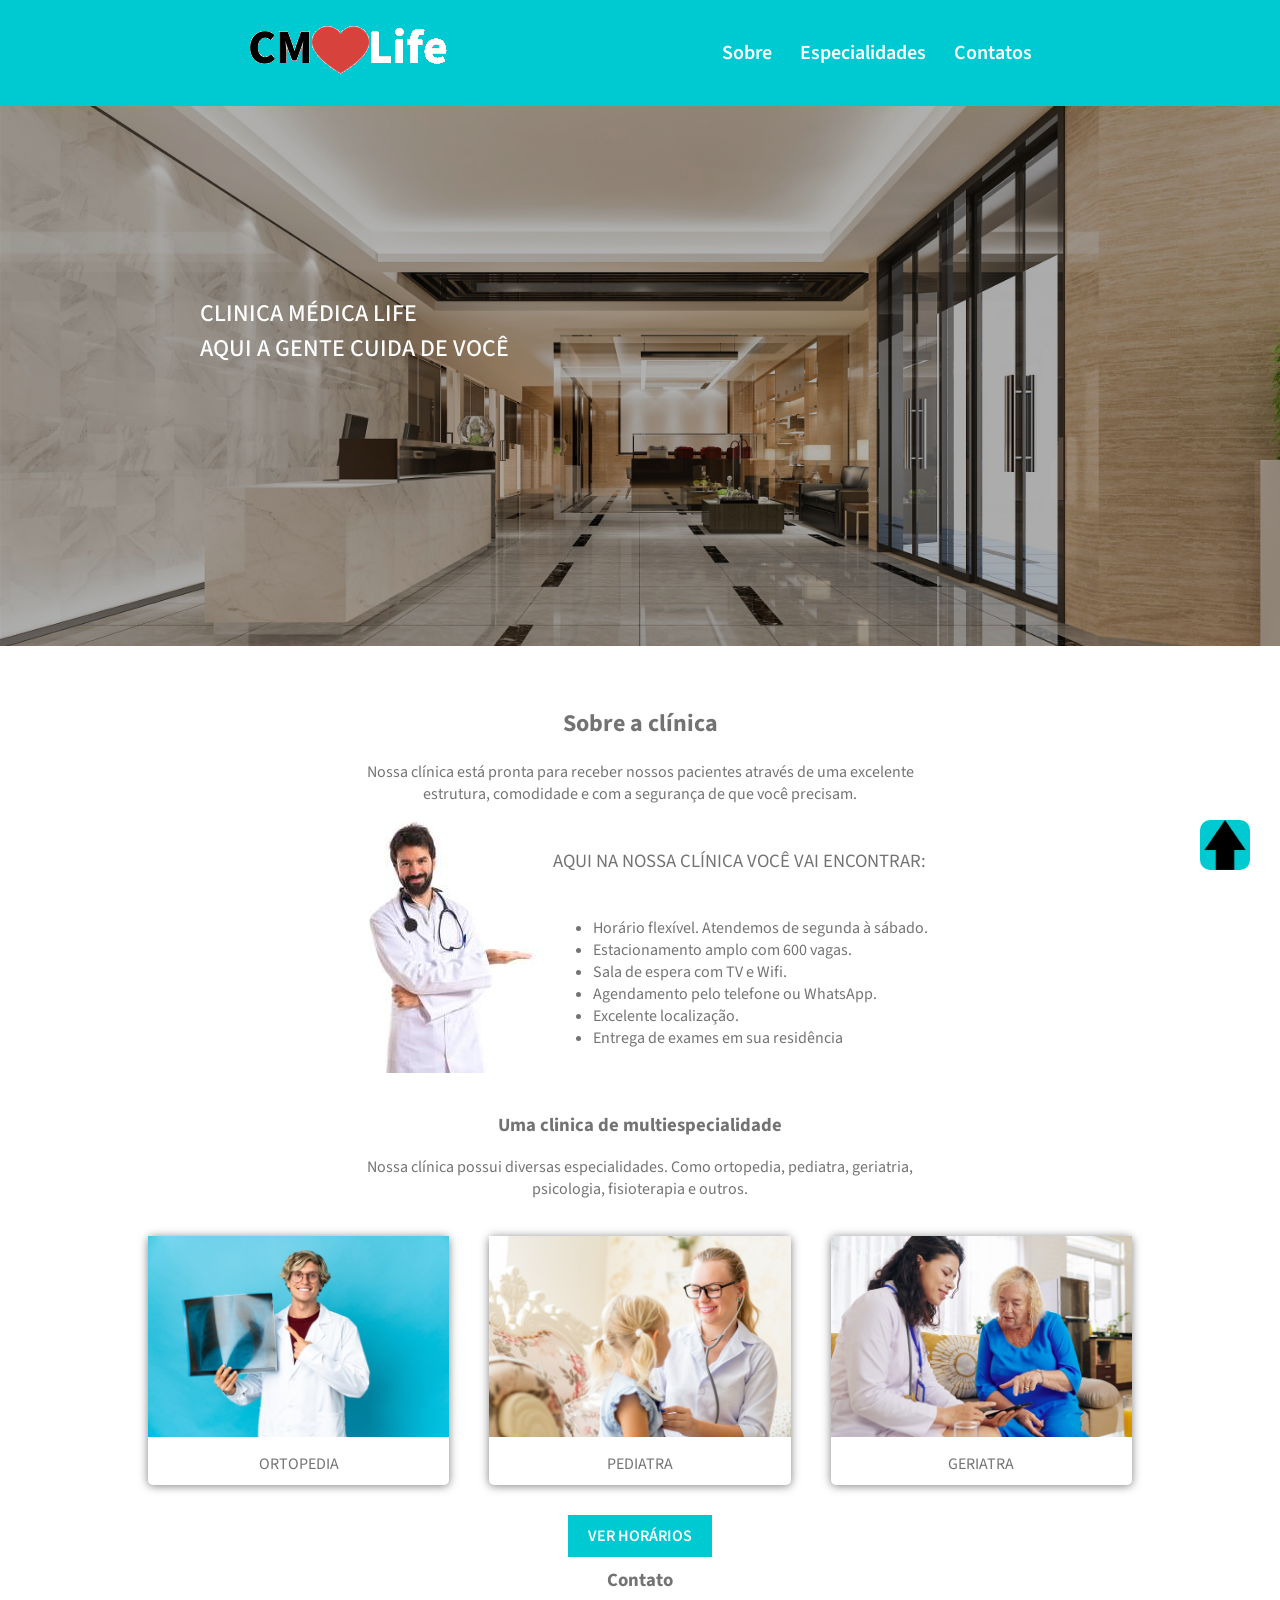
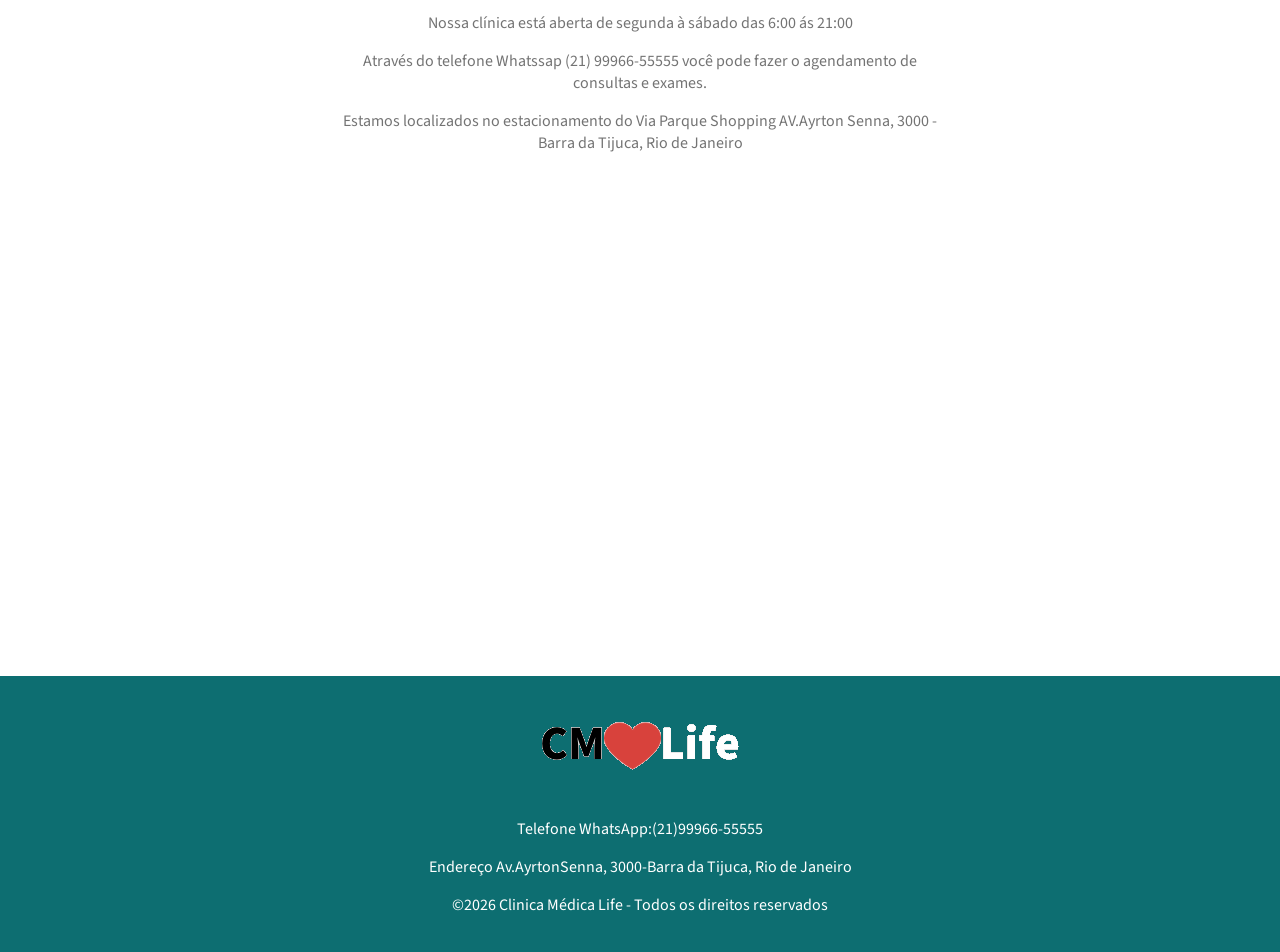
<file: index.html>
<!DOCTYPE html>
<html lang="pt-Br">

<head>
    <meta charset="UTF-8">
    <meta name="viewport" content="width=device-width, initial-scale=1.0">
    <link rel="stylesheet"
        href="https://fonts.googleapis.com/css2?family=Source+Sans+Pro:ital,wght@0,200;0,300;0,400;0,600;0,700;0,900;1,200;1,300;1,400;1,600;1,700;1,900&display=swap">
    <link rel="stylesheet" href="style-home.css">
    <link rel="stylesheet" href="style-geral.css">
    <title>CMLife - Home</title>
</head>

<body>
    <header class="topo">
        <a href="index.html">
            <img src="assets/logo.png" alt="logo">
        </a>            
        <nav class="topo-links">
            <a href="#sobre">Sobre</a>
            <a href="#especialidades">Especialidades</a>
            <a href="#contato">Contatos</a>
        </nav>
    </header>
    <main>
        <section class="banner">
            <h1>Clinica Médica Life<br>Aqui a gente cuida de você</h1>
        </section>

        <section id="sobre" class="box-sobre container">
            <div class="container-titulo">
                <h2>Sobre a clínica</h2>
                <p>Nossa clínica está pronta para receber nossos pacientes através de uma excelente estrutura,
                    comodidade e com a segurança de que você precisam.</p>
            </div>  
            <div class="box-sobre-conteudo"> 
                <img src="assets/medico.jpg" alt="">
                <div class="box-sobre-texto">
                    <h3>Aqui na nossa clínica você vai encontrar:</h3>
                    <ul>
                        <li>Horário flexível. Atendemos de segunda à sábado.</li>
                        <li>Estacionamento amplo com 600 vagas.</li>
                        <li>Sala de espera com TV e Wifi.</li>
                        <li>Agendamento pelo telefone ou WhatsApp.</li>
                        <li>Excelente localização.</li>
                        <li>Entrega de exames em sua residência</li>
                    </ul>
                </div>
            </div>
        </section>

        <section id="especialidades" class="container">
            <div class="container-titulo">
                <h3>Uma clinica de multiespecialidade</h3>
                <p>Nossa clínica possui diversas especialidades. Como ortopedia, pediatra, geriatria, psicologia,
                    fisioterapia e outros.
                </p>
            </div>
            <div class="box-especialidades">
                <figure class="box-especialidade">
                    <img src="assets/ortopedia1.png" alt="ortopedia">
                    <figcaption>Ortopedia</figcaption>
                </figure>
                <figure class="box-especialidade">
                    <img src="assets/pediatra.png" alt="pediatria">
                    <figcaption>Pediatra</figcaption>
                </figure>
                <figure class="box-especialidade">
                    <img src="assets/geriatra.png" alt="geriatra">
                    <figcaption>Geriatra</figcaption>
                </figure>
            </div>
            <div class="box-link-horario">
                <a class="link-horario" href="especialidades.html">Ver Horários</a>
            </div>
        </section>

        <section id="contato">
            <div class="container-titulo">
                <h3>Contato</h3>
                <p>Nossa clínica está aberta de segunda à sábado das 6:00 ás 21:00</p>
                <p>Através do telefone Whatssap (21) 99966-55555 você pode fazer o agendamento de consultas e exames.
                </p>
                <p>Estamos localizados no estacionamento do Via Parque Shopping AV.Ayrton Senna, 3000 - Barra da Tijuca,
                    Rio de Janeiro</p>
            </div>

            <div class="container-mapa container">
                <iframe
                    src="https://www.google.com/maps/embed?pb=!1m18!1m12!1m3!1d3672.9619335968036!2d-43.371923924145!3d-22.988427240794955!2m3!1f0!2f0!3f0!3m2!1i1024!2i768!4f13.1!3m3!1m2!1s0x9bda2ed54ec2e1%3A0x4431d262cad1d163!2sAv.%20Ayrton%20Senna%2C%203000%20-%20Barra%20da%20Tijuca%2C%20Rio%20de%20Janeiro%20-%20RJ%2C%2022775-003!5e0!3m2!1spt-BR!2sbr!4v1778504531691!5m2!1spt-BR!2sbr"
                    width="100%" height="400" style="border:0;" allowfullscreen="" loading="lazy"
                    referrerpolicy="no-referrer-when-downgrade"></iframe>
            </div>
        </section>
        <a href="index.html"><div class="container-seta"></div></a>
    </main>

    <footer>
        <img src="assets/logo.png" alt="logo-footer">
        <p>Telefone WhatsApp:(21)99966-55555</p>
        <p>Endereço Av.AyrtonSenna, 3000-Barra da Tijuca, Rio de Janeiro</p>
        <p>©2026 Clinica Médica Life - Todos os direitos reservados</p>
    </footer>
</body>

</html>
</file>
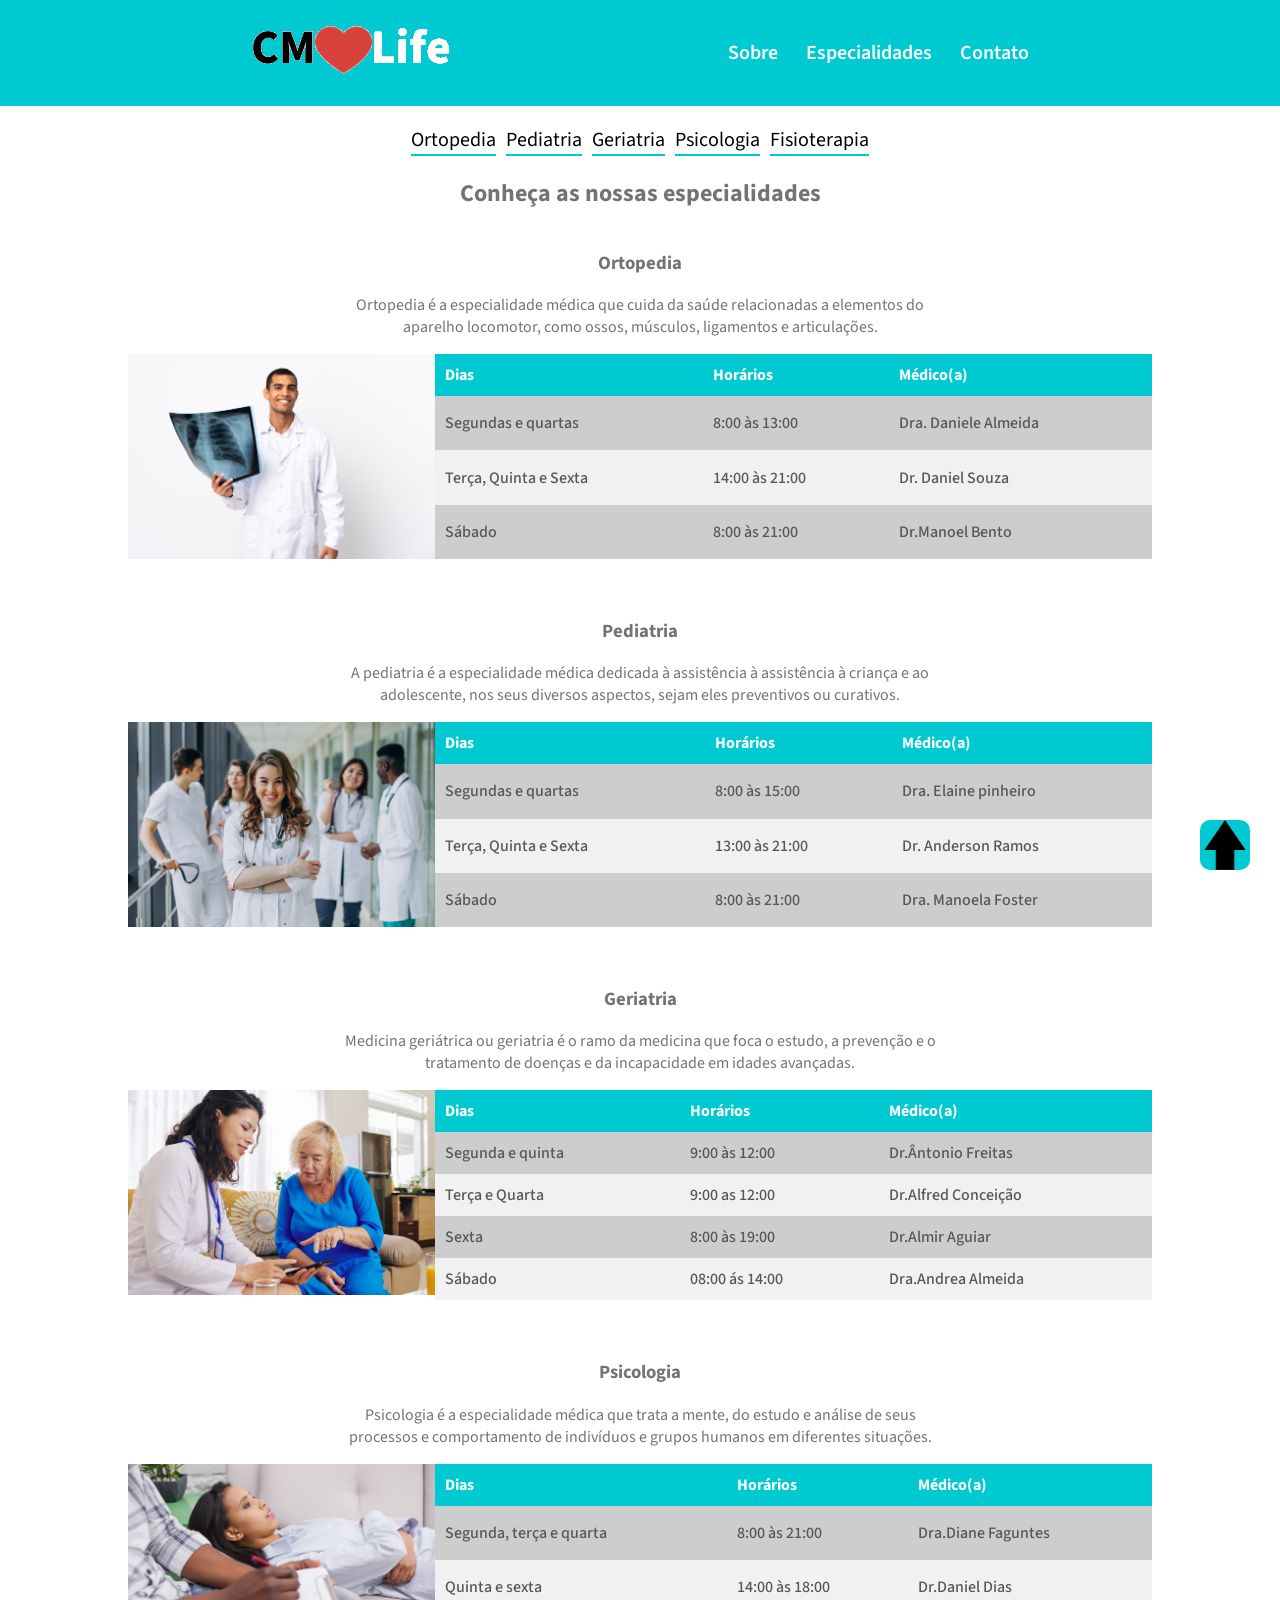
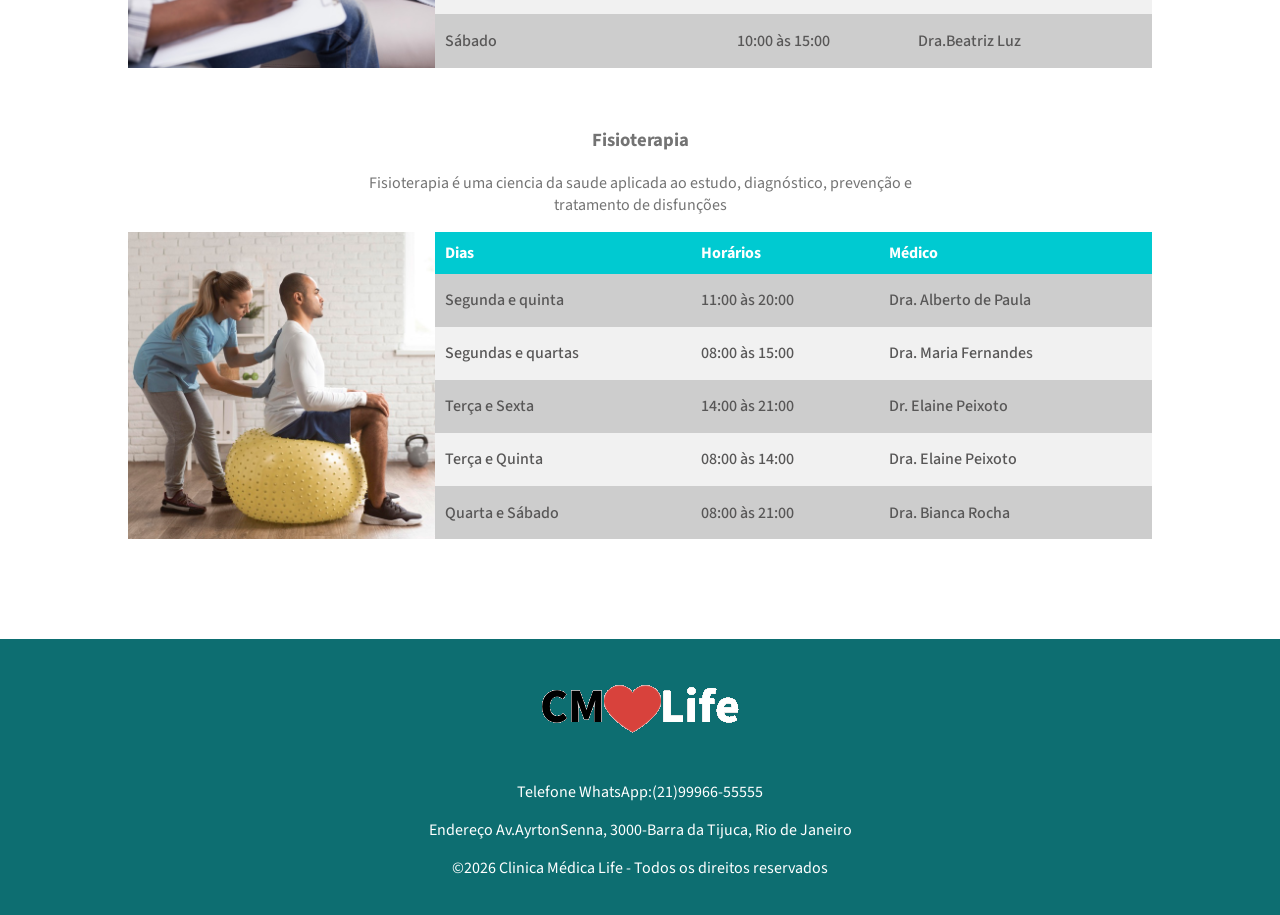
<file: especialidades.html>
<!DOCTYPE html>
<html lang="pt-Br">

<head>
    <meta charset="UTF-8">
    <meta name="viewport" content="width=device-width, initial-scale=1.0">
    <link rel="stylesheet"
        href="https://fonts.googleapis.com/css2?family=Source+Sans+Pro:ital,wght@0,200;0,300;0,400;0,600;0,700;0,900;1,200;1,300;1,400;1,600;1,700;1,900&display=swap">
    <link rel="stylesheet" href="style-geral.css">
    <link rel="stylesheet" href="style-especialidades.css">
    <title>CMLife - Especialidades</title>
</head>

<body>
    <header class="topo">
        <a href="index.html">
            <img src="assets/logo.png" alt="">
        </a>
        <nav class="topo-links">
            <a href="index.html#sobre">Sobre</a>
            <a href="especialidades.html">Especialidades</a>
            <a href="index.html#contato">Contato</a>
        </nav>
    </header>
    <main>
        <section class="container container-links-especialidades">
            <div class="links-especialidades">
                <a class="link-especialidade" href="#ortopedia">Ortopedia</a>
                <a class="link-especialidade" href="#pediatria">Pediatria</a>
                <a class="link-especialidade" href="#geriatria">Geriatria</a>
                <a class="link-especialidade" href="#psicologia">Psicologia</a>
                <a class="link-especialidade" href="#fisioterapia">Fisioterapia</a>
            </div>
            <h1>Conheça as nossas especialidades</h1>
        </section>

        <section id="ortopedia" class="container sessao-especialidade">
            <div class="container-titulo">
                <h3>Ortopedia</h3>
                <p>Ortopedia é a especialidade médica que cuida da saúde relacionadas a elementos do aparelho locomotor,
                    como ossos, músculos, ligamentos e articulações.</p>
            </div>
            <div class="box-tabela-especialista">
                <img src="assets/ortopedia.png" alt="ortopedia">
                <table class="tabela-especialistas">
                    <thead>
                        <tr>
                            <th>Dias</th>
                            <th>Horários</th>
                            <th>Médico(a)</th>
                        </tr>
                    </thead>
                    <tbody>
                        <tr>
                            <td>Segundas e quartas</td>
                            <td>8:00 às 13:00</td>
                            <td>Dra. Daniele Almeida</td>
                        </tr>
                        <tr>
                            <td>Terça, Quinta e Sexta</td>
                            <td>14:00 às 21:00</td>
                            <td>Dr. Daniel Souza</td>
                        </tr>
                        <tr>
                            <td>Sábado</td>
                            <td>8:00 às 21:00</td>
                            <td>Dr.Manoel Bento</td>
                        </tr>
                    </tbody>
                </table>
            </div>
        </section>
        <section id="pediatria" class="container sessao-especialidade">
            <div class="container-titulo">
                <h3>Pediatria</h3>
                <p>A pediatria é a especialidade médica dedicada à assistência à assistência à criança e ao adolescente,
                    nos seus diversos aspectos, sejam eles preventivos ou curativos.</p>
            </div>
            <div class="box-tabela-especialista">
                <img src="assets/pediatra2.png" alt="pediatria">
                <table class="tabela-especialistas">
                    <thead>
                        <tr>
                            <th>Dias</th>
                            <th>Horários</th>
                            <th>Médico(a)</th>
                        </tr>
                    </thead>
                    <tbody>
                        <tr>
                            <td>Segundas e quartas</td>
                            <td>8:00 às 15:00</td>
                            <td>Dra. Elaine pinheiro</td>
                        </tr>
                        <tr>
                            <td>Terça, Quinta e Sexta</td>
                            <td>13:00 às 21:00</td>
                            <td>Dr. Anderson Ramos</td>
                        </tr>
                        <tr>
                            <td>Sábado</td>
                            <td>8:00 às 21:00</td>
                            <td>Dra. Manoela Foster</td>
                        </tr>
                    </tbody>
                </table>
            </div>
        </section>

        <section id="geriatria" class="container sessao-especialidade">
            <div class="container-titulo">
                <h3>Geriatria</h3>
                <p>Medicina geriátrica ou geriatria é o ramo da medicina que foca o estudo, a prevenção e o tratamento
                    de doenças e da incapacidade em idades avançadas.</p>
            </div>
            <div class="box-tabela-especialista">
                <img src="assets/geriatra.png" alt="Geriatria">
                <table class="tabela-especialistas">
                    <thead>
                        <tr>
                            <th>Dias</th>
                            <th>Horários</th>
                            <th>Médico(a)</th>
                        </tr>
                    </thead>
                    <tbody>
                        <tr>
                            <td>Segunda e quinta</td>
                            <td>9:00 às 12:00</td>
                            <td>Dr.Ântonio Freitas</td>
                        </tr>
                        <tr>
                            <td>Terça e Quarta</td>
                            <td>9:00 as 12:00</td>
                            <td>Dr.Alfred Conceição</td>
                        </tr>
                        <tr>
                            <td>Sexta</td>
                            <td>8:00 às 19:00</td>
                            <td>Dr.Almir Aguiar</td>
                        </tr>
                        <tr>
                            <td>Sábado</td>
                            <td>08:00 ás 14:00</td>
                            <td>Dra.Andrea Almeida</td>
                        </tr>
                    </tbody>
                </table>
            </div>
        </section>
        <section id="psicologia" class="container sessao-especialidade">
            <div class="container-titulo">
                <h3>Psicologia</h3>
                <p>Psicologia é a especialidade médica que trata a mente, do estudo e análise de seus processos e
                    comportamento de indivíduos e grupos humanos em diferentes situações.</p>
            </div>
            <div class="box-tabela-especialista">
                <img src="assets/psicologo.png" alt="Psicologia">
                <table class="tabela-especialistas">
                    <thead>
                        <tr>
                            <th>Dias</th>
                            <th>Horários</th>
                            <th>Médico(a)</th>
                        </tr>
                    </thead>
                    <tbody>
                        <tr>
                            <td>Segunda, terça e quarta</td>
                            <td>8:00 às 21:00</td>
                            <td>Dra.Diane Faguntes</td>
                        </tr>
                        <tr>
                            <td>Quinta e sexta</td>
                            <td>14:00 às 18:00</td>
                            <td>Dr.Daniel Dias</td>
                        </tr>
                        <tr>
                            <td>Sábado</td>
                            <td>10:00 às 15:00</td>
                            <td>Dra.Beatriz Luz</td>
                        </tr>
                    </tbody>
                </table>
            </div>
        </section>
        <section id="fisioterapia" class="container sessao-especialidade">
            <div class="container-titulo">
                <h3>Fisioterapia</h3>
                <p>Fisioterapia é uma ciencia da saude aplicada ao estudo, diagnóstico, prevenção e tratamento de disfunções</p>
            </div>
            <div class="box-tabela-especialista">
                <img src="assets/fisioterapia.png" alt="">
                <table class="tabela-especialistas">
                    <thead>
                        <tr>
                            <th>Dias</th>
                            <th>Horários</th>
                            <th>Médico</th>
                        </tr>
                    </thead>
                    <tbody>
                        <tr>
                            <td>Segunda e quinta</td>
                            <td>11:00 às 20:00</td>
                            <td>Dra. Alberto de Paula</td>
                        </tr>
                        <tr>
                            <td>Segundas e quartas</td>
                            <td>08:00 às 15:00</td>
                            <td>Dra. Maria Fernandes</td>
                        </tr>
                        <tr>
                            <td>Terça e Sexta</td>
                            <td>14:00 às 21:00</td>
                            <td>Dr. Elaine Peixoto</td>
                        </tr>
                        <tr>
                            <td>Terça e Quinta</td>
                            <td>08:00 às 14:00</td>
                            <td>Dra. Elaine Peixoto</td>
                        </tr>
                        <tr>
                            <td>Quarta e Sábado</td>
                            <td>08:00 às 21:00</td>
                            <td>Dra. Bianca Rocha</td>
                        </tr>
                    </tbody>
                </table>
            </div>
        </section>
        <a href="index.html">
            <div class="container-seta"></div>
        </a>
    </main>
    <footer><img src="assets/logo.png" alt="logo-footer">
        <p>Telefone WhatsApp:(21)99966-55555</p>
        <p>Endereço Av.AyrtonSenna, 3000-Barra da Tijuca, Rio de Janeiro</p>
        <p>©2026 Clinica Médica Life - Todos os direitos reservados</p>
    </footer>
</body>

</html>
</file>
<file: style-home.css>
/*Banner*/
.banner {
    position: relative;
    width: 100%;
    height: 60vh;
    background-image: url(assets/recepcao.png);
    background-size: cover;
    background-position: center;
}

.banner h1 {
    position: absolute;
    top: 170px;
    left: 200px;
    color: white;
    text-transform: uppercase;
    font-weight: 500;
}

/*Sobre*/
.box-sobre {
    display: flex;
    flex-direction: column;
    justify-content: center;
    align-items: center;
    padding: 40px 0 20px 0;
}

.box-sobre-conteudo {
    display: flex;
}

.box-sobre-texto {
    display: flex;
    flex-direction: column;
    justify-content: space-evenly;
}

.box-sobre-texto h3 {
    text-transform: uppercase;
    font-weight: 400;
}

/*Especialidades*/
.box-especialidades {
    display: flex;
    flex-wrap: wrap;
    justify-content: center;
}

.box-especialidade {
    border-radius: 5px;
    box-shadow: 0px 1px 10px rgb(0 0 0 / 50%);
    margin: 20px;
    width: calc(100% / 3 - 40px);
}

.box-especialidade img {
    width: 100%;
    height: auto;
}

.box-especialidade figcaption {
    text-transform: uppercase;
    margin-top: 12px;
    text-align: center;
    margin: 10px 0;
}

/*Horário*/
.box-link-horario {
    text-align: center;
    margin: 20px 0px;
}

.box-link-horario .link-horario {
    text-decoration: none;
    text-transform: uppercase;
    font-weight: 600;
    background-color: #00cad1;
    color: #fff;
    padding: 10px 20px;
}

.container-mapa {
    width: 100%;
    text-align: center;
    padding: 20px;
    overflow: hidden;
}

@media (min-width:426px) and (max-width:768px) {
    .banner h1 {  
        left: 50px;
    }

    .container-titulo {
        width: 300px;
        margin: 0 auto;
    }

    .box-sobre-conteudo img {
        display: none;
    }

    .box-especialidade {
        width: calc(100% / 2 - 40px);
    }
}

@media (max-width:425px) {
    .banner h1 {  
        left: 25px;
    }
    
    .topo {
        flex-direction: column;
    }

    .topo-links {
        display: flex;
        justify-content: space-around;
        border-top: solid gray 1px;
        width: 100%;
        padding: 10px;
        text-align: center;
    }

    .container-titulo {
        width: 300px;
        margin: 0 auto;
    }

    .box-sobre-conteudo img {
        display: none;
    }


    .box-especialidade {
        width: calc(100% / 1 - 40px);
    }

}
</file>
<file: style-geral.css>
*{
    font-family: 'Source Sans Pro', sans-serif;
    box-sizing: border-box;
}

body{
    padding: 0;
    margin: 0;
    color: gray;
}

.container{
    max-width: 1024px;
    margin: 0 auto;
}

.container-titulo{
    width: 90%;
    max-width: 600px;
    text-align: center;
    margin: 0 auto;
}

main{
    color: #0000008c;
    margin-bottom: 60px;
}

/*Topo*/

.topo{
    display: flex;
    justify-content: space-evenly;
    align-items: center;
    background-color: #00cad1;
    
}

.topo-links a{
    text-decoration: none;
    color: white;
    font-size: 20px;
    font-weight: 600;
    padding-left: 25px;
}

.topo-links a:hover{
    color: black;
}

.container-seta{
    width: 50px;
    height: 50px;
    border-radius: 10px;
    

    position: fixed;
    bottom: 30px;
    right: 30px;

    background-image: url('assets/seta-cima.png');
    background-size: cover;
    background-position: center;
}

/*CSS rodapé*/

footer{
    text-align: center;
    background-color: #0d6e71;
    color: white;
    padding: 20px;
}
</file>
<file: style-especialidades.css>
.sessao-especialidade {
    padding-bottom: 40px;
}

.container-links-especialidades {
    display: flex;
    flex-direction: column;
    align-items: center;
    text-align: center;
}

.links-especialidades {
    display: flex;
    justify-content: space-evenly;
    gap: 10px;
    margin-top: 20px;
    flex-wrap: wrap;
}

.links-especialidades a:hover{
    color: #368693;
}

.link-especialidade {
    text-decoration: none;
    color: black;
    font-size: 20px;
    border-bottom: 2px solid #00cad1;
}

.box-tabela-especialista {
    display: flex;
}

.box-tabela-especialista img {
    width: 30%;
    height: 100%;
}

.tabela-especialistas {
    width: 70%;
    border-collapse: collapse;
    text-align: left;
}

.tabela-especialistas thead tr {
    background-color: #00cad1;
    padding: 10px;
    color: #fff;
}

.tabela-especialistas tr {
    background-color: #f1f1f1;
    color: #585757;
    font-weight: 500;
}

.tabela-especialistas tbody tr:nth-child(odd) {
    background-color: #cdcdcd;
    padding-right: 10px;
}

.tabela-especialistas th,
.tabela-especialistas td {
    padding: 10px;
}



@media (min-width:426px) and (max-width:768px) {

    /*tablet*/
    .box-tabela-especialista img {
        display: none;
    }

    .box-tabela-especialista {
        height: auto;
        justify-content: center;
    }

    .tabela-especialistas {
        width: 100%;
        margin: 0px 20px;
    }

    .container-links-especialidades h1{
        font-size: 27px;
    }
}

@media (max-width:425px) {

    /*celular*/
    .topo {
        flex-direction: column;
    }

    nav {
        display: flex;
        justify-content: space-around;
        border-top: solid gray 1px;
        width: 100%;
        padding: 10px;
        text-align: center;
    }
    
    .box-tabela-especialista img {
        display: none;
    }

    .tabela-especialistas {
        margin: 0;
        width: 100%;
    }

    .box-tabela-especialista {
        padding: 0;
    }

    .container-links-especialidades h1{
        font-size: 27px;
    }
}
</file>
